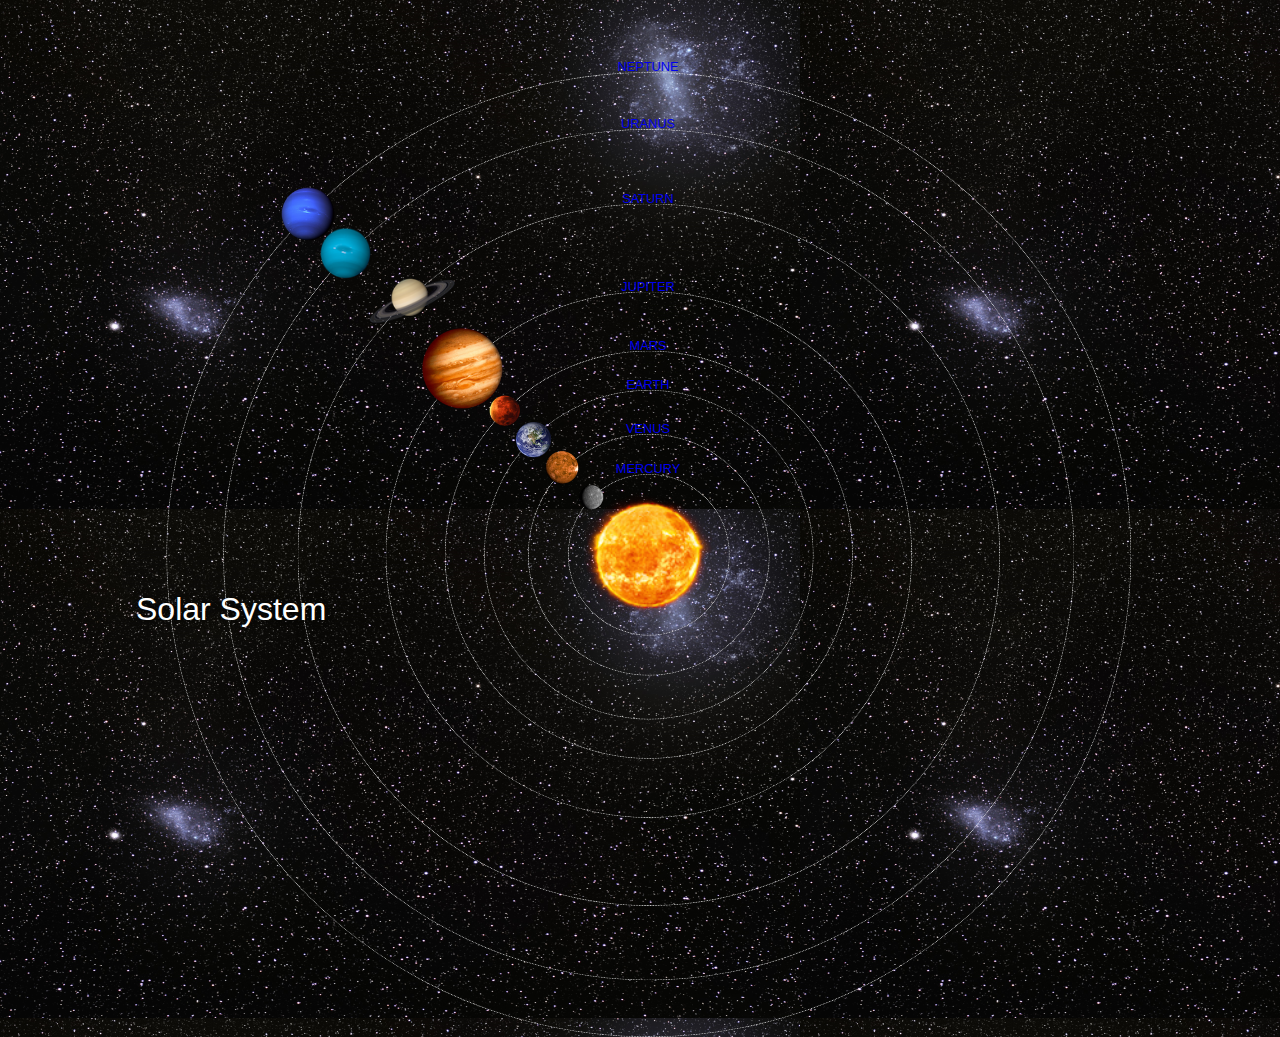
<file: index.html>
<!DOCTYPE html>
<html>
    <head>
        <title>Solar System</title>
        <link rel="stylesheet" href="style.css"

    </head>
    <body>
        <div id="container">
            <h1>Solar System</h1>
            <a href="sun.html"><img src="images/sun.png" id="sun"/></a>

            <div id="neptune-orbit">
               <a href="neptune.html"> <img src="images/neptune.png" id="neptune"/></a>
            </div>
            <div id="neptune-label" class="label-box">
                <a href="neptune.html">NEPTUNE</a>
            </div>

            <div id="uranus-orbit">
                <a href="uranus.html"><img src="images/uranus.png" id="uranus"/></a>
            </div>
            <div id="uranus-label" class="label-box">
                <a href="uranus.html">URANUS</a>
            </div>

            <div id="saturn-orbit">
                <a href="saturn.html"><img src="images/saturn.png" id="saturn"/></a>
            </div>
            <div id="saturn-label" class="label-box">
                <a href="saturn.html">SATURN</a>
            </div>

            <div id="jupiter-orbit">
                <a href="jupiter.html"><img src="images/jupiter.png" id="jupiter"/></a>
            </div>
            <div id="jupiter-label" class="label-box">
                <a href="jupiter.html">JUPITER</a>
            </div>

            <div id="mars-orbit">
                <a href="mars.html"><img src="images/mars.png" id="mars"/></a>
            </div>
            <div id="mars-label" class="label-box">
                <a href="mars.html">MARS</a>
            </div>

            <div id="earth-orbit">
                <a href="earth.html"><img src="images/earth.png" id="earth"/></a>
            </div>
            <div id="earth-label" class="label-box">
                <a href="earth.html">EARTH</a>
            </div>

            <div id="venus-orbit">
                <a href="Venus.html"><img src="images/venus.png" id="venus"/></a>
            </div>
            <div id="venus-label" class="label-box">
                <a href="Venus.html">VENUS</a>
            </div>

            <div id="mercury-orbit">
                <a href="mercury.html"><img src="images/mercury.png" id="mercury"/></a>
            </div>
            <div id="mercury-label" class="label-box">
                <a href="mercury.html">MERCURY</a>
            </div>

        </div>
    </body>
</html>
</file>
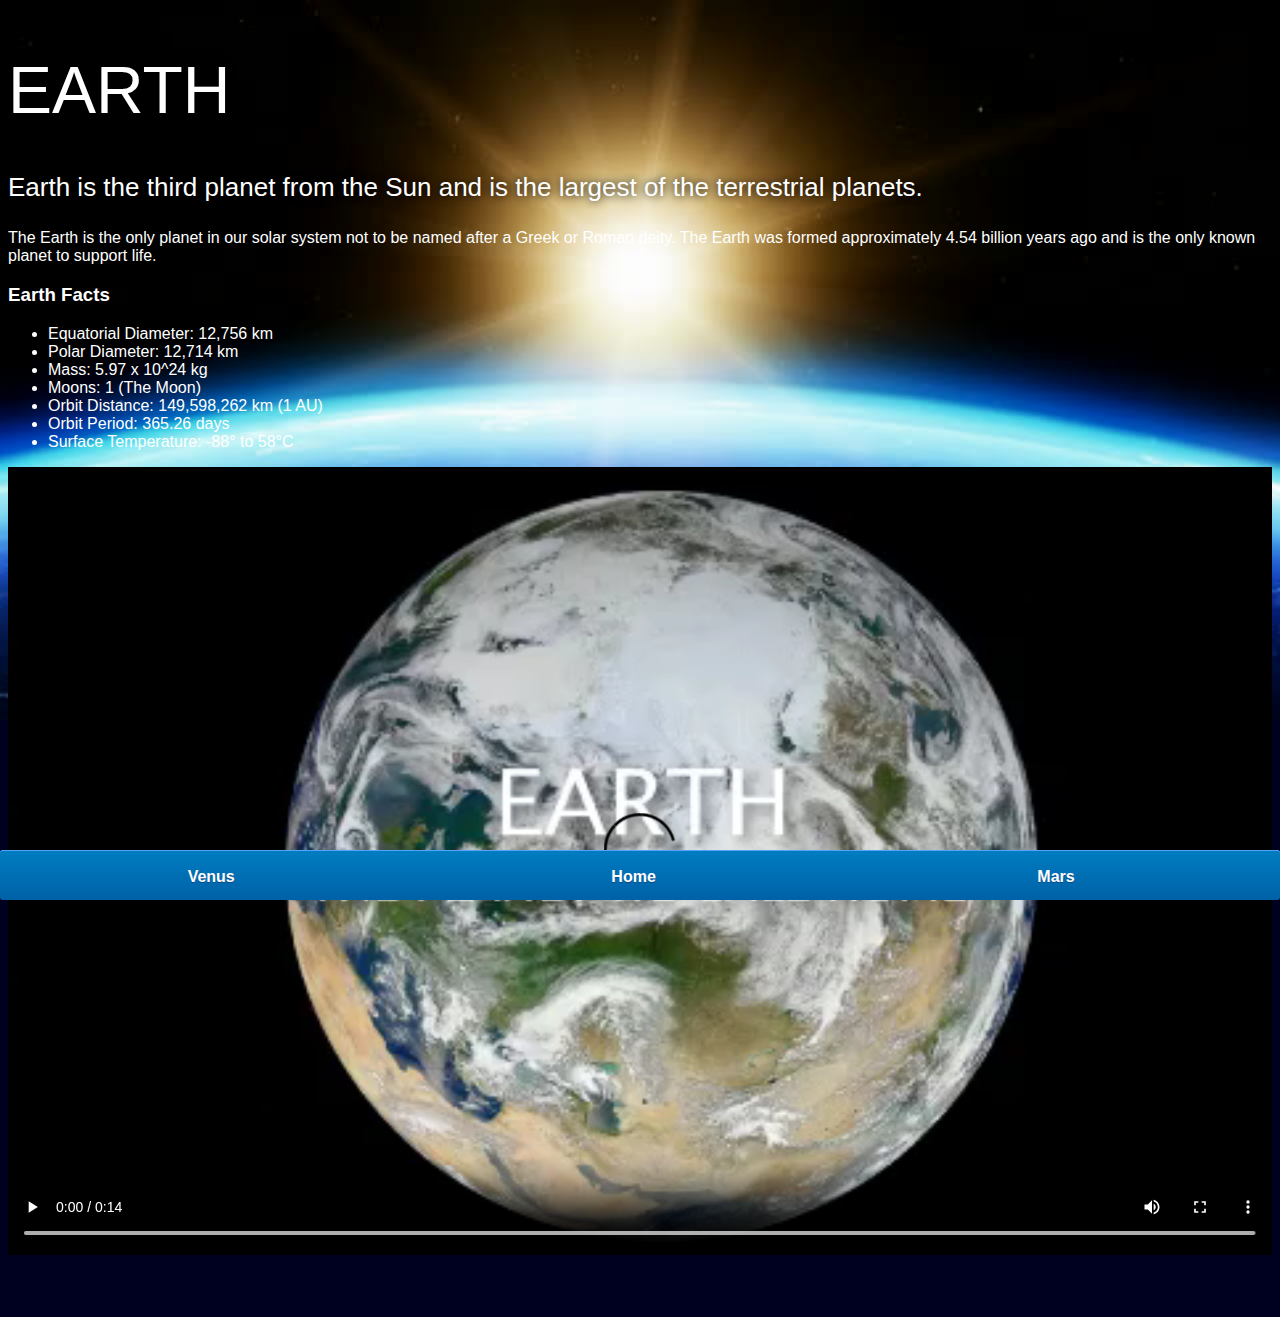
<file: earth.html>
<!DOCTYPE html>
<html>
    <head>
        <title>Solar System</title>
        <link rel="stylesheet" href="style-pages.css"
    </head>
    <body>
        <div id="main">
            <div id="content">
                <h1>Earth</h1>
                <p class="intro">
                    Earth is the third planet from the Sun and is the largest of the terrestrial planets. 
                </p>             

                <p>
                    The Earth is the only planet in our solar system not to be named after a Greek or Roman deity. The Earth was formed approximately 4.54 billion years ago and is the only known planet to support life.
                </p>

                <h3>Earth Facts</h3>
                <ul>
                    <li>Equatorial Diameter:	12,756 km</li>
                    <li>Polar Diameter:	12,714 km</li>
                    <li>Mass:	5.97 x 10^24 kg</li>
                    <li>Moons:	1 (The Moon)</li>
                    <li>Orbit Distance:	149,598,262 km (1 AU)</li>
                    <li>Orbit Period:	365.26 days</li>
                    <li>Surface Temperature:	-88&deg; to 58&deg;C</li>
                </ul>
                <video id="video" controls>
                    <source src="videos/earth-video.mp4" type="video/mp4">
                </video>

            </div>
            <div id="tabs-bottom">
                <a href="venus.html">Venus</a>
                <a href="index.html">Home</a>
                <a href="mars.html">Mars</a>
                
            </div>
        </div>
    </body>
</html>
</file>
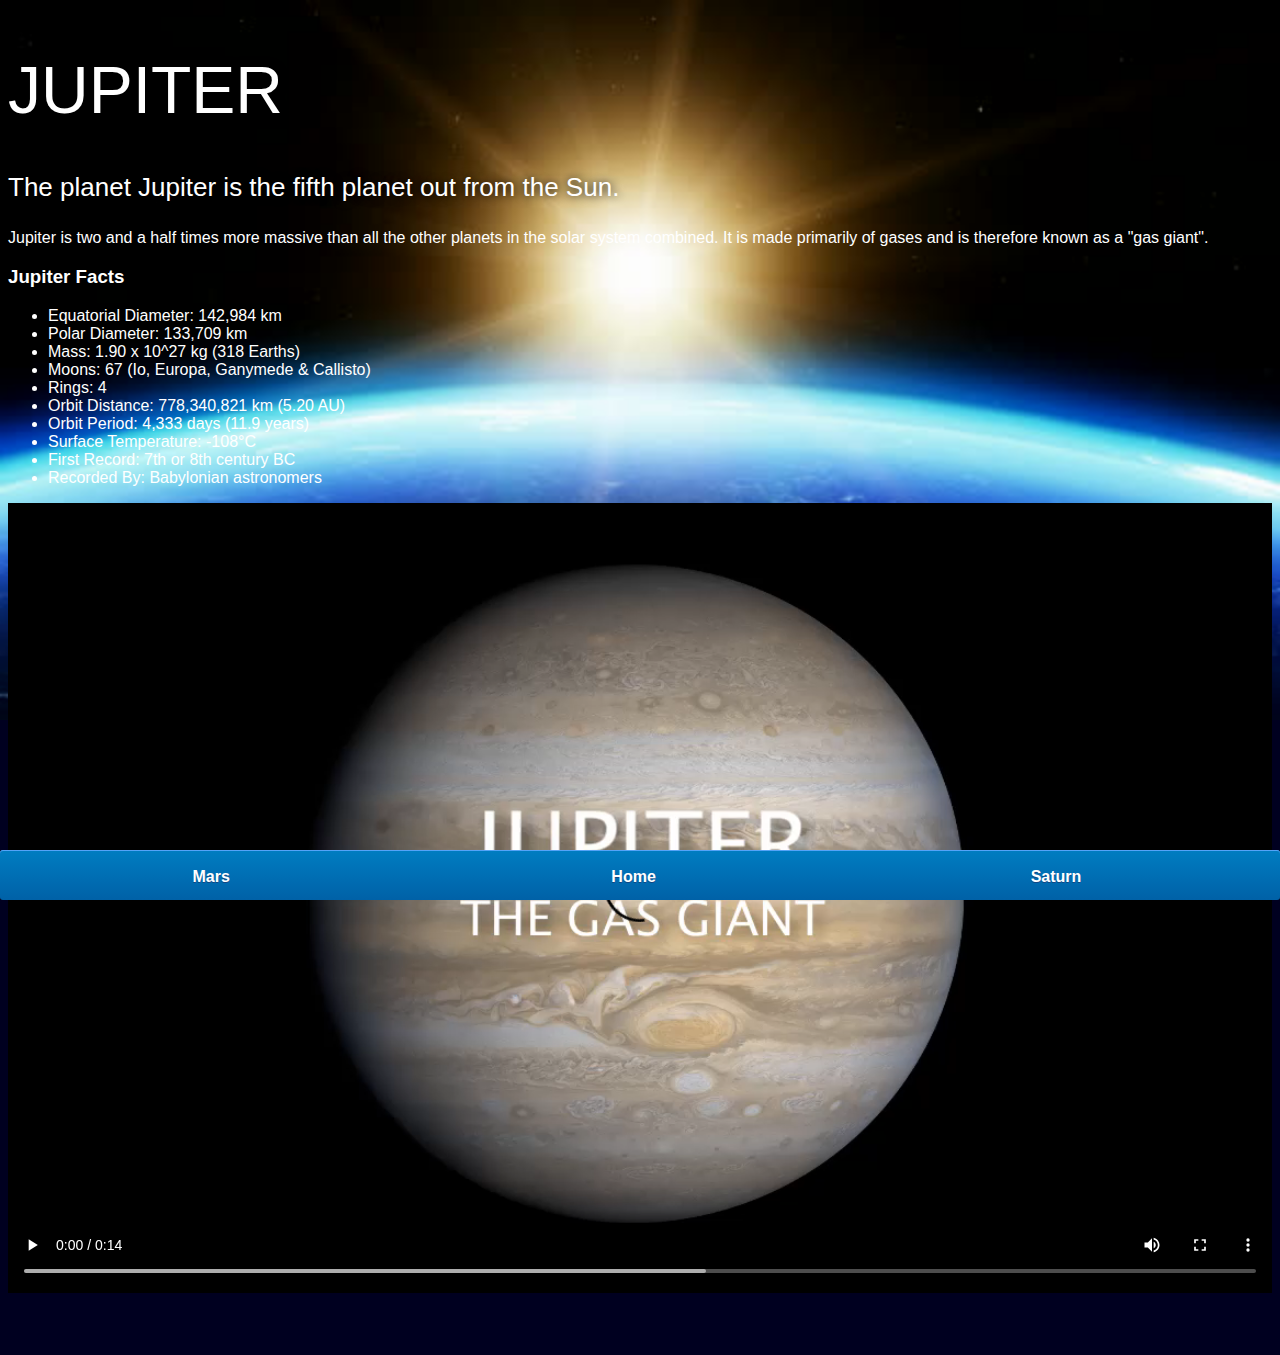
<file: jupiter.html>
<!DOCTYPE html>
<html>
    <head>
        <title>Solar System</title>
        <link rel="stylesheet" href="style-pages.css"
    </head>
    <body>
        <div id="main">
            <div id="content">
                <h1>Jupiter</h1>
                <p class="intro">
                    The planet Jupiter is the fifth planet out from the Sun.
                </p>             

                <p>
                    Jupiter is two and a half times more massive than all the other planets in the solar system combined. It is made primarily of gases and is therefore known as a "gas giant".
                </p>

                <h3>Jupiter Facts</h3>
                <ul>
                    <li>Equatorial Diameter:	142,984 km</li>
                    <li>Polar Diameter:	133,709 km</li>
                    <li>Mass:	1.90 x 10^27 kg (318 Earths)</li>
                    <li>Moons:	67 (Io, Europa, Ganymede & Callisto)</li>
                    <li>Rings:	4</li>
                    <li>Orbit Distance:	778,340,821 km (5.20 AU)</li>
                    <li>Orbit Period:	4,333 days (11.9 years)</li>
                    <li>Surface Temperature:	-108&deg;C</li>
                    <li>First Record:	7th or 8th century BC</li>
                    <li>Recorded By:	Babylonian astronomers</li>
                </ul>
                <video id="video" controls>
                    <source src="videos/jupiter-video.mp4" type="video/mp4">
                </video>

            </div>
            <div id="tabs-bottom">
                <a href="mars.html">Mars</a>
                <a href="index.html">Home</a>
                <a href="saturn.html">Saturn</a>
                
            </div>
        </div>
    </body>
</html>
</file>
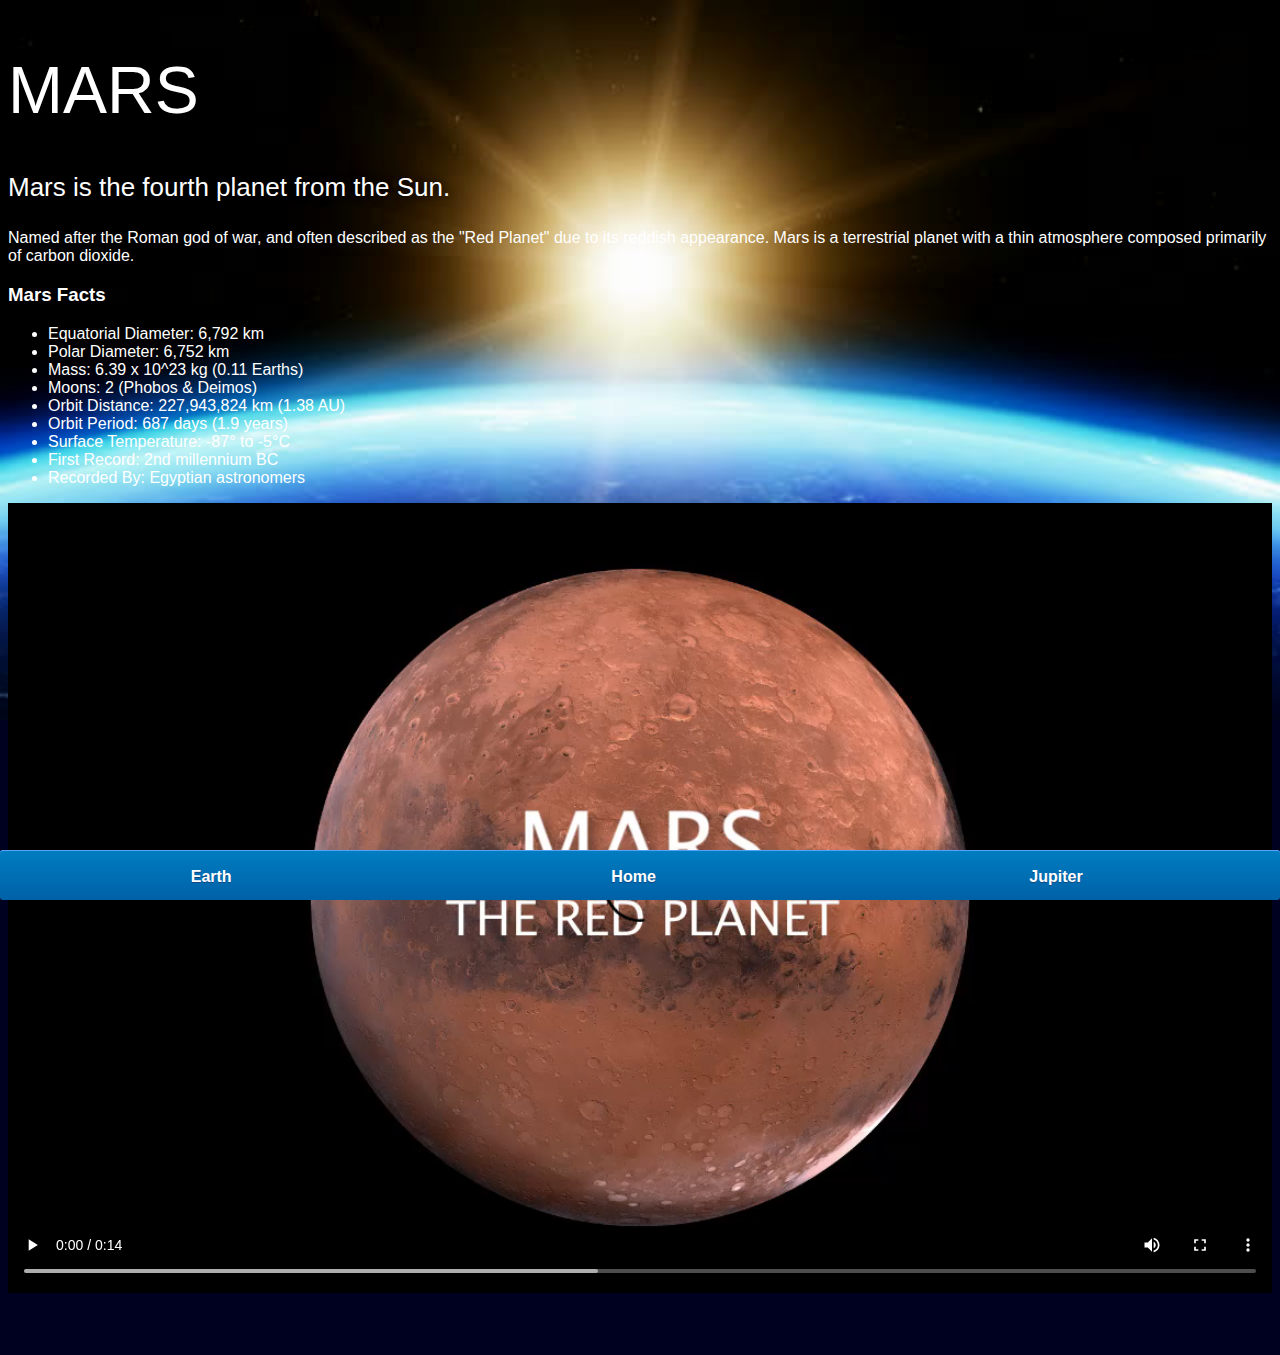
<file: mars.html>
<!DOCTYPE html>
<html>
    <head>
        <title>Solar System</title>
        <link rel="stylesheet" href="style-pages.css"
    </head>
    <body>
        <div id="main">
            <div id="content">
                <h1>Mars</h1>
                <p class="intro">
                    Mars is the fourth planet from the Sun.  
                </p>             

                <p>
                    Named after the Roman god of war, and often described as the "Red Planet" due to its reddish appearance. Mars is a terrestrial planet with a thin atmosphere composed primarily of carbon dioxide.
                </p>

                <h3>Mars Facts</h3>
                <ul>
                    <li>Equatorial Diameter:	6,792 km</li>
                    <li>Polar Diameter:	6,752 km</li>
                    <li>Mass:	6.39 x 10^23 kg (0.11 Earths)</li>
                    <li>Moons:	2 (Phobos & Deimos)</li>
                    <li>Orbit Distance:	227,943,824 km (1.38 AU)</li>
                    <li>Orbit Period:	687 days (1.9 years)</li>
                    <li>Surface Temperature:	-87&deg; to -5&deg;C</li>
                    <li>First Record:	2nd millennium BC</li>
                    <li>Recorded By:	Egyptian astronomers</li>
                </ul>
                <video id="video" controls>
                    <source src="videos/mars-video.mp4" type="video/mp4">
                </video>


            </div>
            <div id="tabs-bottom">
                <a href="earth.html">Earth</a>
                <a href="index.html">Home</a>
                <a href="jupiter.html">Jupiter</a>
                
            </div>
        </div>
    </body>
</html>
</file>
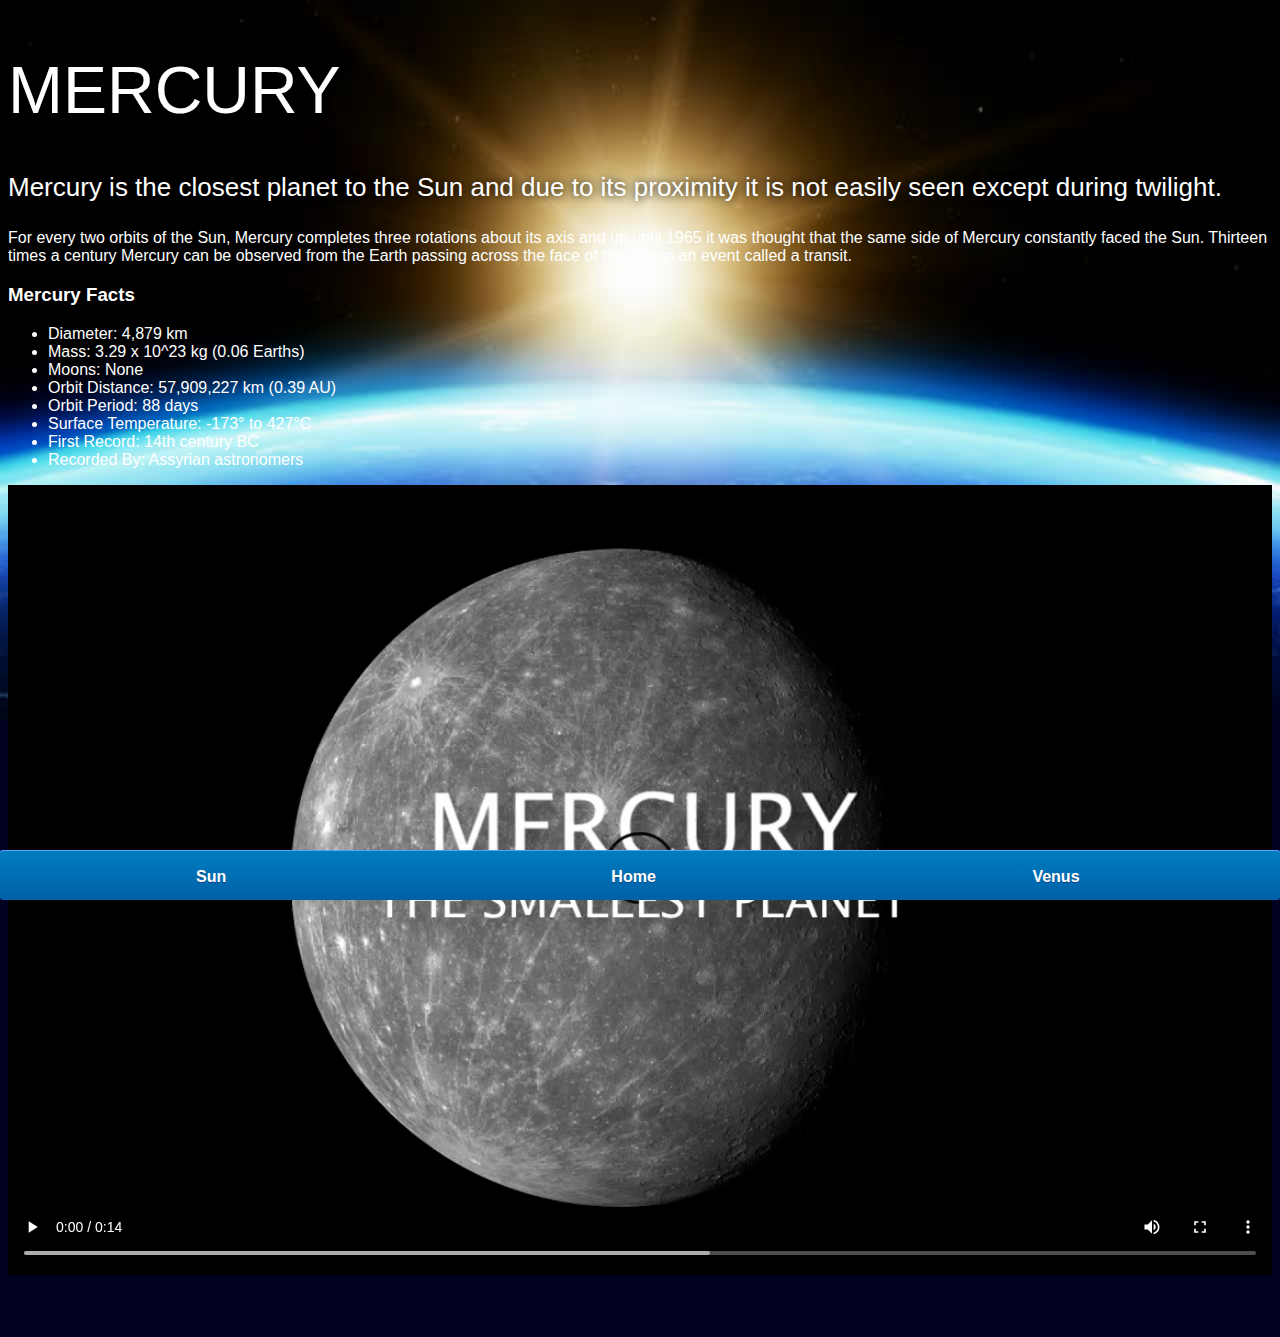
<file: mercury.html>
<!DOCTYPE html>
<html>
    <head>
        <title>Solar System</title>
        <link rel="stylesheet" href="style-pages.css"/>
    </head>
    <body>
        <div id="main">
            <div id="content">
                <h1>Mercury</h1>
                <p class="intro">
                    Mercury is the closest planet to the Sun and due to its proximity it is not easily seen except during twilight. 
                </p>             

                <p>
                    For every two orbits of the Sun, Mercury completes three rotations about its axis and up until 1965 it was thought that the same side of Mercury constantly faced the Sun. Thirteen times a century Mercury can be observed from the Earth passing across the face of the Sun in an event called a transit.
                </p>

                <h3>Mercury Facts</h3>
                <ul>
                    <li>Diameter:	4,879 km</li>
                    <li>Mass:	3.29 x 10^23 kg (0.06 Earths)</li>
                    <li>Moons:	None</li>
                    <li>Orbit Distance:	57,909,227 km (0.39 AU)</li>
                    <li>Orbit Period:	88 days</li>
                    <li>Surface Temperature:	-173&deg; to 427&deg;C</li>
                    <li>First Record:	14th century BC</li>
                    <li>Recorded By:	Assyrian astronomers</li>
                </ul>
                <video id="video" controls>
                    <source src="videos/mercury-video.mp4" type="video/mp4">
                </video>


            </div>
            <div id="tabs-bottom">
                <a href="sun.html">Sun</a>
                <a href="index.html">Home</a>
                <a href="venus.html">Venus</a>

            </div>
        </div>
    </body>
</html>
</file>
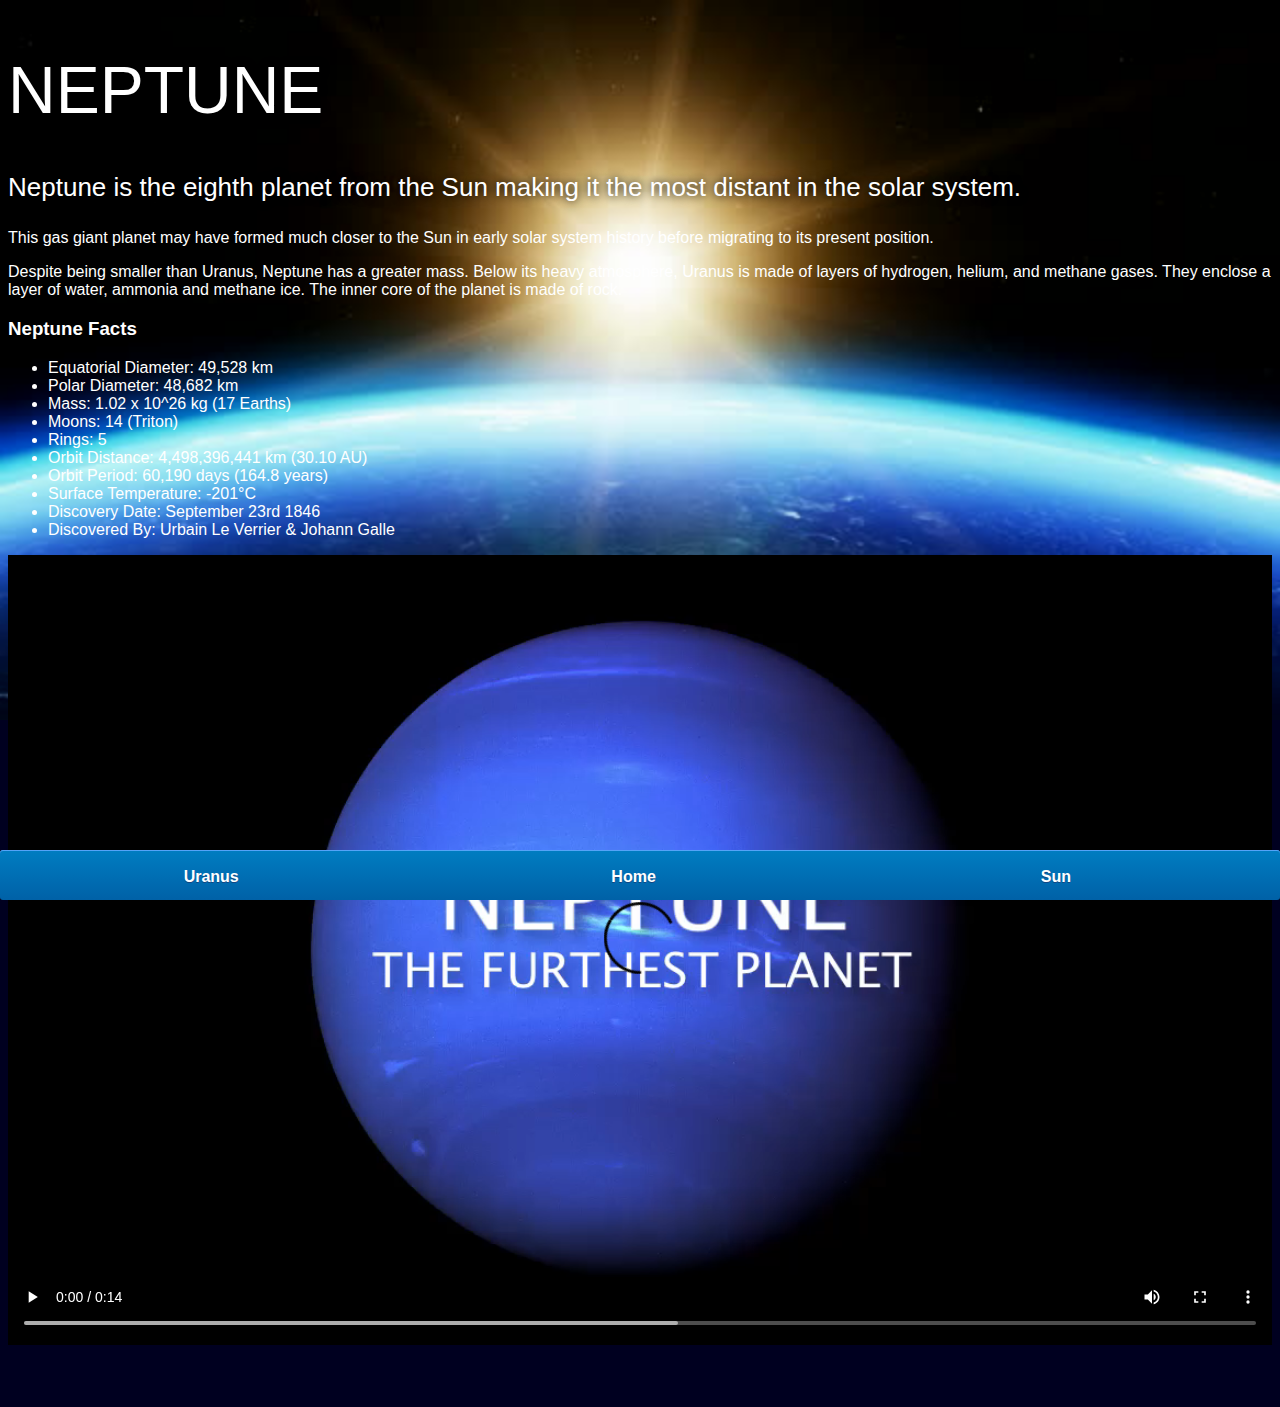
<file: neptune.html>
<!DOCTYPE html>
<html>
    <head>
        <title>Solar System</title>
        <link rel="stylesheet" href="style-pages.css"
    </head>
    <body>
        <div id="main">
            <div id="content">
                <h1>Neptune</h1>
                <p class="intro">
                    Neptune is the eighth planet from the Sun making it the most distant in the solar system. 
                </p>             
                <p>
                    This gas giant planet may have formed much closer to the Sun in early solar system history before migrating to its present position.</p>

                <p>Despite being smaller than Uranus, Neptune has a greater mass. Below its heavy atmosphere, Uranus is made of layers of hydrogen, helium, and methane gases. They enclose a layer of water, ammonia and methane ice. The inner core of the planet is made of rock.</p>

                <h3>Neptune Facts</h3>
                <ul>
                    <li>Equatorial Diameter:	49,528 km</li>
                    <li>Polar Diameter:	48,682 km</li>
                    <li>Mass:	1.02 x 10^26 kg (17 Earths)</li>
                    <li>Moons:	14 (Triton)</li>
                    <li>Rings:	5</li>
                    <li>Orbit Distance:	4,498,396,441 km (30.10 AU)</li>
                    <li>Orbit Period:	60,190 days (164.8 years)</li>
                    <li>Surface Temperature:	-201&deg;C</li>
                    <li>Discovery Date:	September 23rd 1846</li>
                    <li>Discovered By:	Urbain Le Verrier & Johann Galle</li>
                </ul>

                <video id="video" controls>
                    <source src="videos/neptune-video.mp4" type="video/mp4">
                </video>

            </div>
            <div id="tabs-bottom">
                <a href="uranus.html">Uranus</a>
                <a href="index.html">Home</a>
                <a href="sun.html">Sun</a> 
            </div>
        </div>
    </body>
</html>
</file>
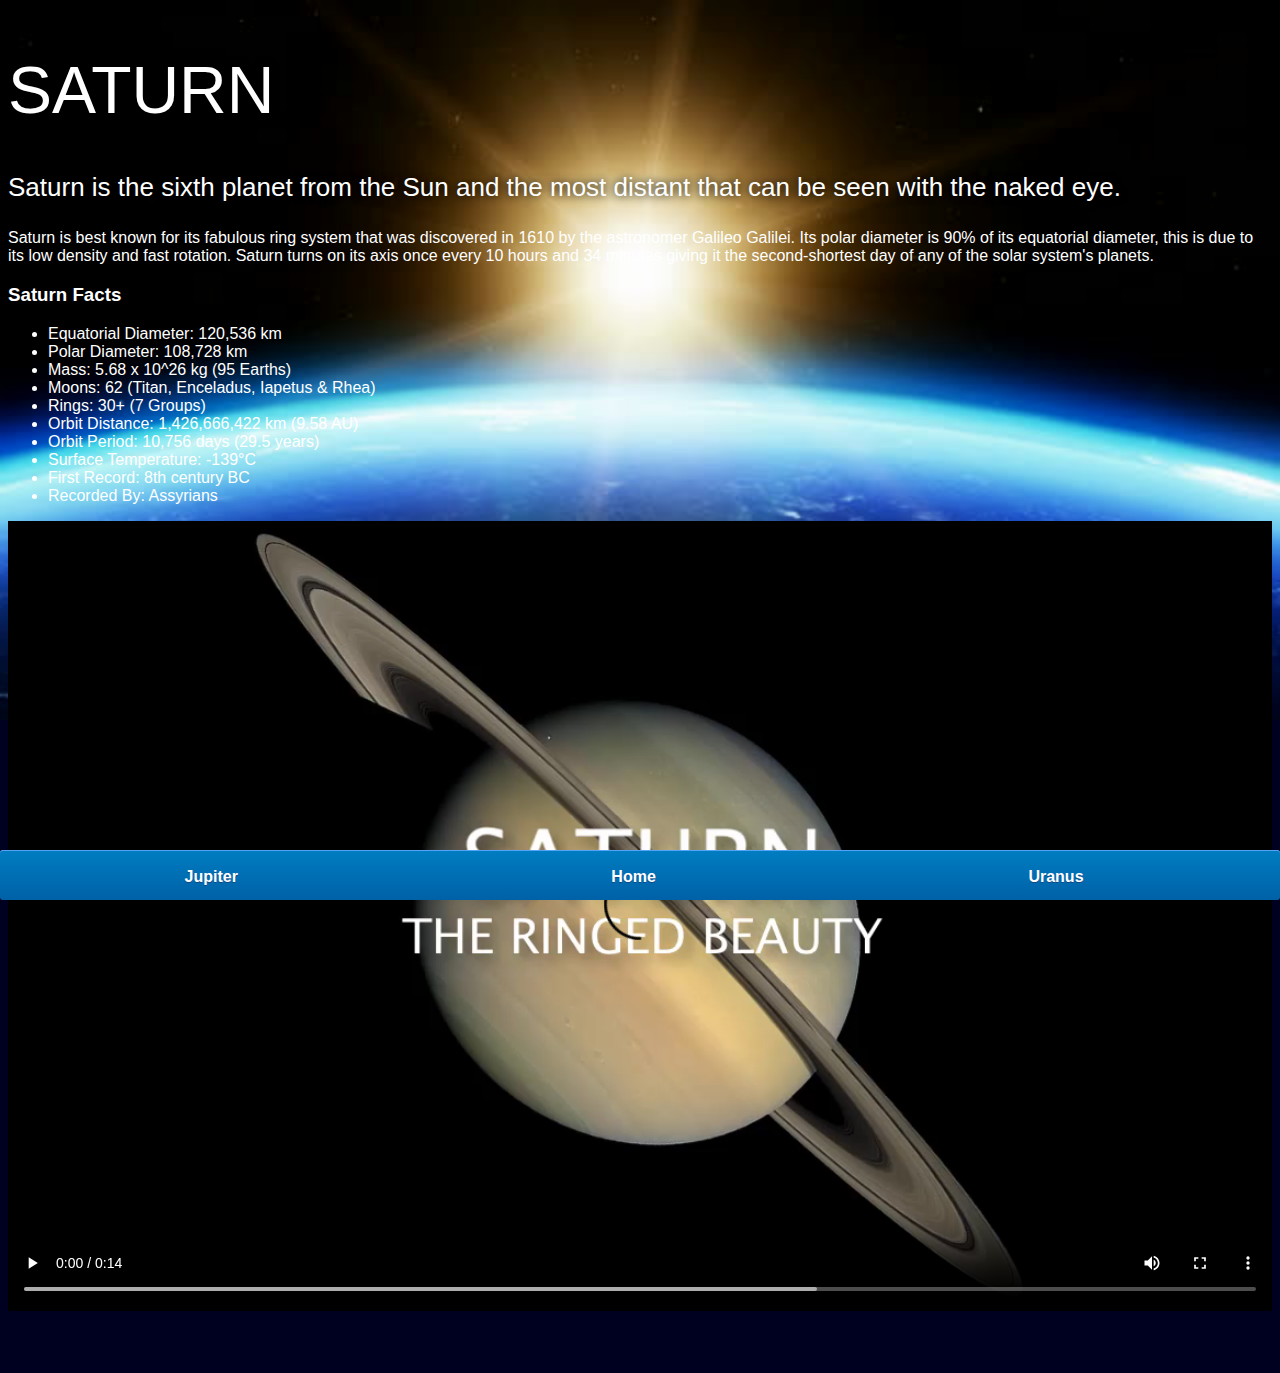
<file: saturn.html>
<!DOCTYPE html>
<html>
    <head>
        <title>Solar System</title>
        <link rel="stylesheet" href="style-pages.css"
    </head>
    <body>
        <div id="main">
            <div id="content">
                <h1>Saturn</h1>
                <p class="intro">
                    Saturn is the sixth planet from the Sun and the most distant that can be seen with the naked eye.
                </p>             

                <p>
                    Saturn is best known for its fabulous ring system that was discovered in 1610 by the astronomer Galileo Galilei. Its polar diameter is 90% of its equatorial diameter, this is due to its low density and fast rotation. Saturn turns on its axis once every 10 hours and 34 minutes giving it the second-shortest day of any of the solar system's planets.
                </p>

                <h3>Saturn Facts</h3>
                <ul>
                    <li>Equatorial Diameter:	120,536 km</li>
                    <li>Polar Diameter:	108,728 km</li>
                    <li>Mass:	5.68 x 10^26 kg (95 Earths)</li>
                    <li>Moons:	62 (Titan, Enceladus, Iapetus & Rhea)</li>
                    <li>Rings:	30+ (7 Groups)</li>
                    <li>Orbit Distance:	1,426,666,422 km (9.58 AU)</li>
                    <li>Orbit Period:	10,756 days (29.5 years)</li>
                    <li>Surface Temperature:	-139&deg;C</li>
                    <li>First Record:	8th century BC</li>
                    <li>Recorded By:	Assyrians</li>
                </ul>
                <video id="video" controls>
                    <source src="videos/saturn-video.mp4" type="video/mp4">
                </video>
                

            </div>
            <div id="tabs-bottom">
                <a href="jupiter.html">Jupiter</a>
                <a href="index.html">Home</a>
                <a href="uranus.html">Uranus</a>
                
            </div>
        </div>
    </body>
</html>
</file>
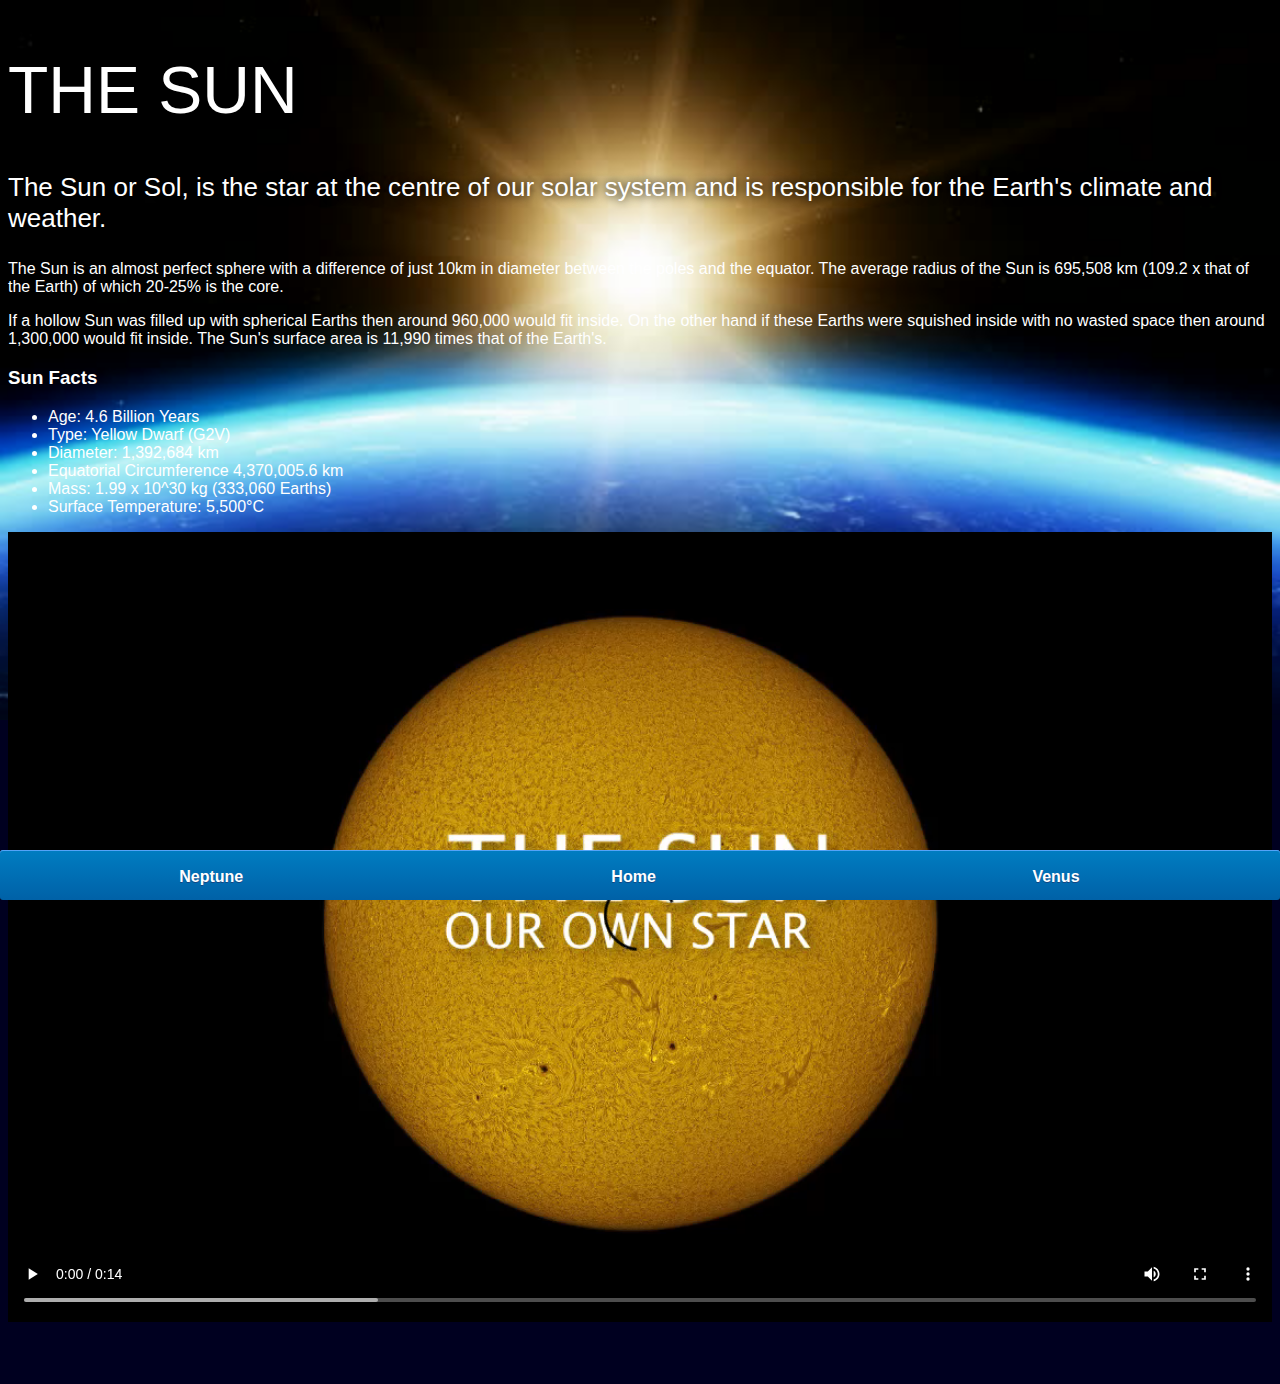
<file: sun.html>
<!DOCTYPE html>
<html>
    <head>
        <title>Solar System</title>
        <link rel="stylesheet" href="style-pages.css"
    </head>
    <body>
        <div id="main">
            <div id="content">
                <h1>The Sun</h1>
                <p class="intro">
                    The Sun or Sol, is the star at the centre of our solar system and is responsible for the Earth's climate and weather. 
                </p>             

                <p>
                    The Sun is an almost perfect sphere with a difference of just 10km in diameter between the poles and the equator. The average radius of the Sun is 695,508 km (109.2 x that of the Earth) of which 20-25% is the core.
                </p>
                <p>
                    If a hollow Sun was filled up with spherical Earths then around 960,000 would fit inside. On the other hand if these Earths were squished inside with no wasted space then around 1,300,000 would fit inside. The Sun's surface area is 11,990 times that of the Earth's.
                </p>

                <h3>Sun Facts</h3>
                <ul>
                    <li>Age:	4.6 Billion Years</li>
                    <li>Type:	Yellow Dwarf (G2V)</li>
                    <li>Diameter:	1,392,684 km</li>
                    <li>Equatorial Circumference	4,370,005.6 km</li>
                    <li>Mass:	1.99 x 10^30 kg (333,060 Earths)</li>
                    <li>Surface Temperature:	5,500°C</li>
                </ul>
                <video id="video" controls>
                    <source src="videos/sun-video.mp4" type="video/mp4"
                </video>

            </div>
            <div id="tabs-bottom">
                <a href="neptune.html">Neptune</a>
                <a href="index.html">Home</a>
                <a href="Venus.html">Venus</a>

            </div>

        </div>
    </body>
</html>
</file>
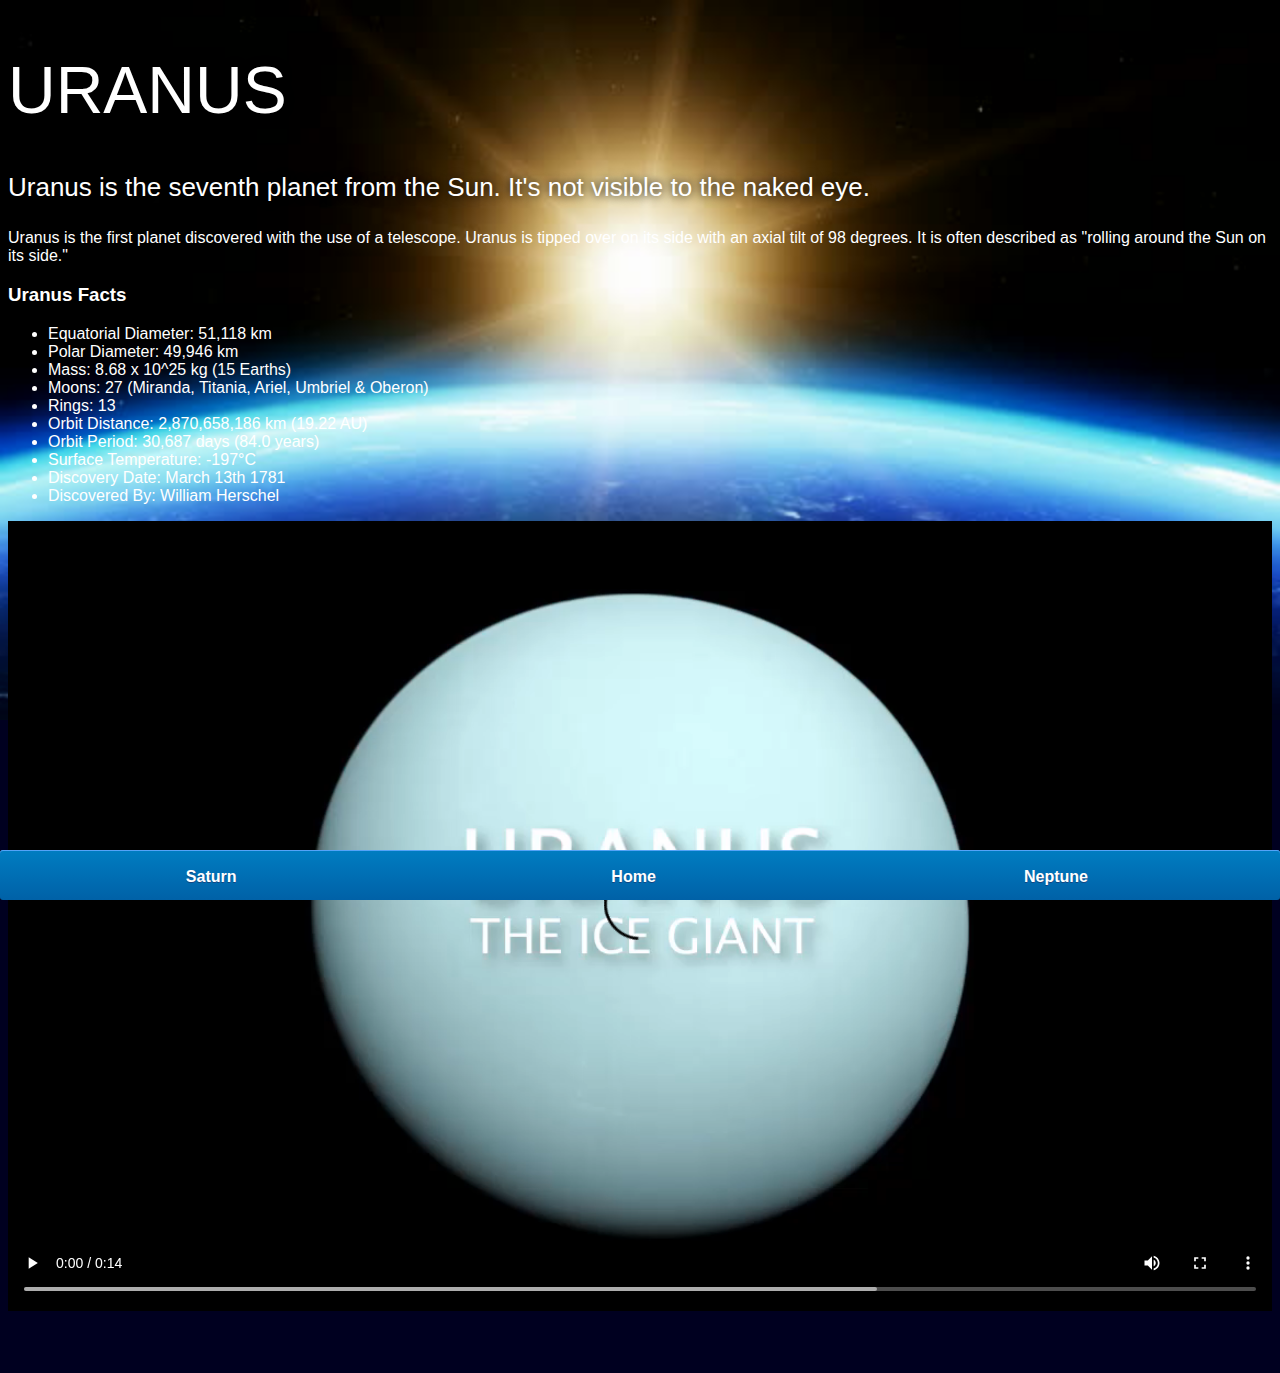
<file: uranus.html>
<!DOCTYPE html>
<html>
    <head>
        <title>Solar System</title>
        <link rel="stylesheet" href="style-pages.css"
    </head>
    <body>
        <div id="main">
            <div id="content">
                <h1>Uranus</h1>
                <p class="intro">
                    Uranus is the seventh planet from the Sun. It's not visible to the naked eye.
                </p>             

                <p>
                    Uranus is the first planet discovered with the use of a telescope. Uranus is tipped over on its side with an axial tilt of 98 degrees. It is often described as "rolling around the Sun on its side."
                </p>

                <h3>Uranus Facts</h3>
                <ul>
                    <li>Equatorial Diameter:	51,118 km</li>
                    <li>Polar Diameter:	49,946 km</li>
                    <li>Mass:	8.68 x 10^25 kg (15 Earths)</li>
                    <li>Moons:	27 (Miranda, Titania, Ariel, Umbriel & Oberon)</li>
                    <li>Rings:	13</li>
                    <li>Orbit Distance:	2,870,658,186 km (19.22 AU)</li>
                    <li>Orbit Period:	30,687 days (84.0 years)</li>
                    <li>Surface Temperature:	-197&deg;C</li>
                    <li>Discovery Date:	March 13th 1781</li>
                    <li>Discovered By:	William Herschel</li>
                </ul>
                <video id="video" controls>
                    <source src="videos/uranus-video.mp4" type="video/mp4">
                </video>
                

            </div>
            <div id="tabs-bottom">
                <a href="saturn.html">Saturn</a>
                <a href="index.html">Home</a>
                <a href="neptune.html">Neptune</a>
                
            </div>
        </div>
    </body>
</html>
</file>
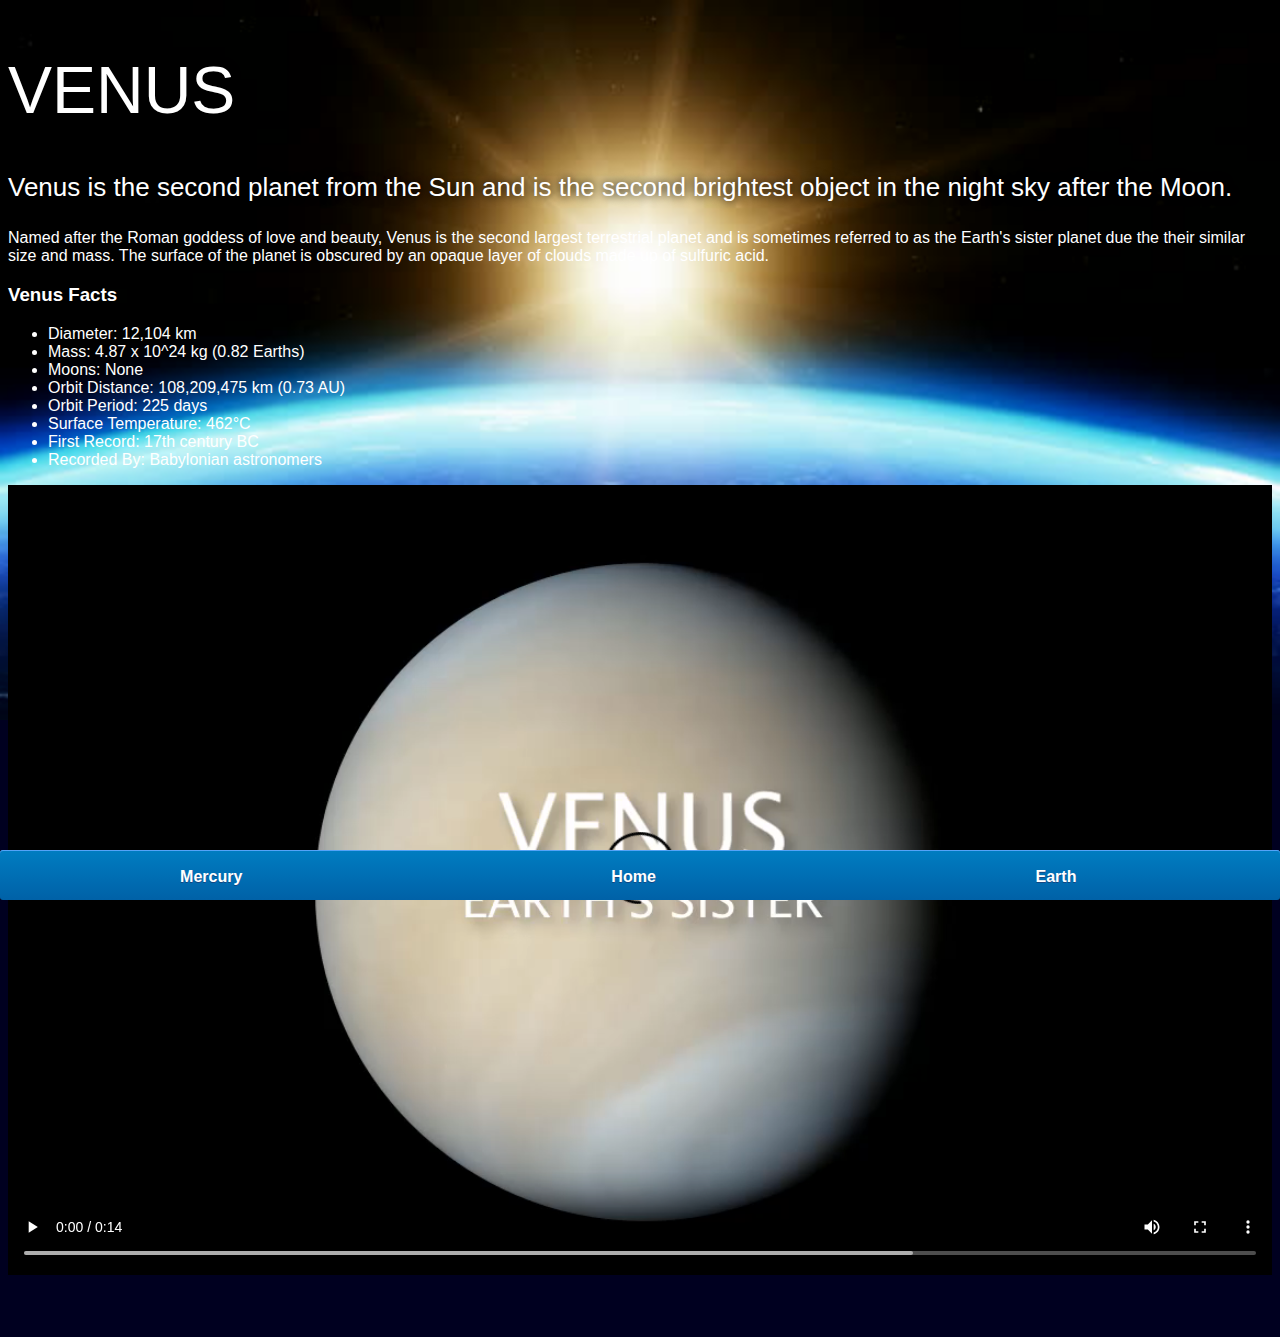
<file: Venus.html>
<!DOCTYPE html>
<html>
    <head>
        <title>Solar System</title>
        <link rel="stylesheet" href="style-pages.css"
    </head>
    <body>
        <div id="main">
            <div id="content">
                <h1>Venus</h1>
                <p class="intro">
                    Venus is the second planet from the Sun and is the second brightest object in the night sky after the Moon. 
                </p>             

                <p>
                    Named after the Roman goddess of love and beauty, Venus is the second largest terrestrial planet and is sometimes referred to as the Earth's sister planet due the their similar size and mass. The surface of the planet is obscured by an opaque layer of clouds made up of sulfuric acid.
                </p>

                <h3>Venus Facts</h3>
                <ul>
                    <li>Diameter:	12,104 km</li>
                    <li>Mass:	4.87 x 10^24 kg (0.82 Earths)</li>
                    <li>Moons:	None</li>
                    <li>Orbit Distance:	108,209,475 km (0.73 AU)</li>
                    <li>Orbit Period:	225 days</li>
                    <li>Surface Temperature:	462&deg;C</li>
                    <li>First Record:	17th century BC</li>
                    <li>Recorded By:	Babylonian astronomers</li>
                </ul>
                <video id="video" controls>
                    <source src="videos/venus-video.mp4" type="video/mp4">
                </video>

            </div>
            <div id="tabs-bottom">
                <a href="mercury.html">Mercury</a>
                <a href="index.html">Home</a>
                <a href="earth.html">Earth</a>

            </div>
        </div>
    </body>
</html>
</file>
<file: style.css>
body{
    width: 100%;
    height: 100%;
    background: url('images/space.png');
    overflow: hidden;
}

h1{
    font-family: sans-serif;
    font-weight: 100;
    font-size: 40px;
    text-shadow: 0 0 10px #000000;
    color: white;

}

/*======================= SUN =======================*/

#sun{
    position: absolute;
    z-index: 1000;
    width: 160px;
    bottom: 10px;
    left: 50%;
    margin-left: -80px;

}

/*======================= NEPTUNE =======================*/

#neptune{
    width: 66px;
    height: 66px;
    margin: 143px;
    z-index: 1000;
    animation: spin-right 8s linear infinite;
    -webkit-animation: spin-right 8s linear infinite;
}

#neptune-orbit{
    position: absolute;
    width: 1204px;
    height: 1204px;
    bottom: -512px;
    left: 50%;
    margin-left: -602px;
    border: 1px dotted white;
    border-radius: 50%;
    animation: spin-left 14s linear infinite;
    -webkit-animation: spin-left 14s linear infinite;
}

#neptune-label{
    bottom: 692px;
}


/*======================= URANUS =======================*/

#uranus{
    width: 66px;
    height: 66px;
    margin: 120px;
    z-index: 1000;
    animation: spin-right 8s linear infinite;
    -webkit-animation: spin-right 8s linear infinite;
}

#uranus-orbit{
    position: absolute;
    width: 1062px;
    height: 1062px;
    bottom: -441px;
    left: 50%;
    margin-left: -531px;
    border: 1px dotted white;
    border-radius: 50%;
    animation: spin-left 15s linear infinite;
    -webkit-animation: spin-left 15s linear infinite;
}

#uranus-label{
    bottom: 620px;
}

/*======================= SATURN =======================*/

#saturn{
    width: 110px;
    margin: 85px;
    z-index: 1000;
    animation: spin-right 13s linear infinite;
    -webkit-animation: spin-right 13s linear infinite;
}

#saturn-orbit{
    position: absolute;
    width: 876px;
    height: 876px;
    bottom: -348px;
    left: 50%;
    margin-left: -438px;
    border: 1px dotted white;
    border-radius: 50%;
    animation: spin-left 13s linear infinite;
    -webkit-animation: spin-left 13s linear infinite;
}

#saturn-label{
    bottom: 527px;
}

/*======================= JUPITER =======================*/

#jupiter{
    width: 100px;
    height: 100px;
    margin: 45px;
    z-index: 1000;
    animation: spin-right 10s linear infinite;
    -webkit-animation: spin-right 10s linear infinite;
}

#jupiter-orbit{
    position: absolute;
    width: 656px;
    height: 656px;
    bottom: -238px;
    left: 50%;
    margin-left: -328px;
    border: 1px dotted white;
    border-radius: 50%;
    animation: spin-left 10s linear infinite;
    -webkit-animation: spin-left 10s linear infinite;
}

#jupiter-label{
    bottom: 417px;
}

/*==================== MARS ====================*/

#mars {
    width: 38px;
    height: 38px;
    margin: 55px;
    z-index: 1000;
    animation: spin-right 3s linear infinite;
    -webkit-animation: spin-right 3s linear infinite;
}

#mars-orbit {
    position: absolute;
    width: 508px;
    height: 508px;
    bottom: -164px;
    left: 50%;
    margin-left: -254px;
    border: 1px dotted white;
    border-radius: 50%;
    animation: spin-left 4s linear infinite;
    -webkit-animation: spin-left 4s linear infinite;
}

#mars-label{
    bottom: 343px;
}


/*==================== EARTH ====================*/

#earth {
    width: 50px;
    height: 50px;
    margin: 36px;
    z-index: 1000;
    animation: spin-right 3s linear infinite;
    -webkit-animation: spin-right 3s linear infinite;
}

#earth-orbit {
    position: absolute;
    width: 410px;
    height: 410px;
    bottom: -115px;
    left: 50%;
    margin-left: -205px;
    border: 1px dotted white;
    border-radius: 50%;
    animation: spin-left 5s linear infinite;
    -webkit-animation: spin-left 5s linear infinite;
}

#earth-label{
    bottom: 294px;
}

/*==================== VENUS ====================*/

#venus {
    width: 50px;
    height: 50px;
    margin: 16px;
    z-index: 1000;
}

#venus-orbit {
    position: absolute;
    width: 300px;
    height: 300px;
    bottom: -60px;
    left: 50%;
    margin-left: -150px;
    border: 1px dotted white;
    border-radius: 50%;
    animation: spin-left 4s linear infinite;
    -webkit-animation: spin-left 4s linear infinite;
}

#venus-label{
    bottom: 239px;
}

/*==================== MERCURY ====================*/

#mercury {
    width: 40px;
    height: 40px;
    margin: 8px;
    z-index: 1000;
}


#mercury-orbit {
    position: absolute;
    z-index: 1;
    width: 200px;
    height: 200px;
    bottom: -10px;
    left: 50%;
    margin-left: -100px;
    border: 1px dotted white;
    border-radius: 50%;
    animation: spin-left 2s linear infinite;
    -webkit-animation: spin-left 2s linear infinite;
}

#mercury-label{
    bottom: 189px;
}

/*======================= PLEASE REMOVE =======================*/

#container{
    transform: scale(0.8, 0.8) translate(0, 700px);
}


/*======================= LABEL BOX =======================*/

.label-box{
    position: absolute;
    width: 150px;
    left: 50%;
    margin-left: -75px;
    text-align: center;
    color: white;
    font-weight: 100;
    font-family: sans-serif;
}

.label-box a{
    text-decoration: none;
    padding: 0;
    margin: 0;

}

.label-box a:visited{
    color: white;
}

/*======================= ANIMATION =======================*/
@keyframes spin-left{
    100%{
        transform: rotate(-360deg);
        -webkit-transform: rotate(-360deg);
    }
}

@keyframes spin-right{
    100%{
        transform: rotate(360deg);
        -webkit-transform: rotate(360deg);
    }
}
</file>
<file: style-pages.css>
body{
    margin: 0;
    padding: 0;
    width: 100%;
    background-color: #000020;
    font-family: sans-serif;
    background-image: url('images/earth-sunrise.jpg');
    background-repeat: no-repeat;
    background-size: 100%;
    color: #ffffff;
}

h1{
    font-weight: 100;
    font-size: 66px;
    text-shadow: 0 0 10px #000000;
    text-transform: uppercase;
}

p.intro{
    font-size: 26px;
    font-weight: 200;
    text-shadow: 0 0 10px #000000;

}

#content{
    margin-bottom: 50px;
    padding: 8px;

}

#video{
    width: 100%;
}

/*========================= BOTTOM TABS =======================*/

#tabs-bottom{
    position: fixed;
    bottom: 0;
    left: 0;
    z-index: 500;
    display: inline-block;
    width: 100%;
    height: 50px;

    box-shadow: inset 0px 1px 0px 0px #54a3f7;
    background: linear-gradient(#007dc1, #0061a7);
    border-radius: 3px;
    border-color: 1px sold #124d77;
}

#tabs-bottom a{
    float: left;
    display: block;
    width: 33%;
    height: 35px;
    font-weight: 700;
    color: white;
    text-align: center;
    text-decoration: none;
    text-shadow: 0px 1px 0px #154682;
    padding-top: 18px;

}
</file>
